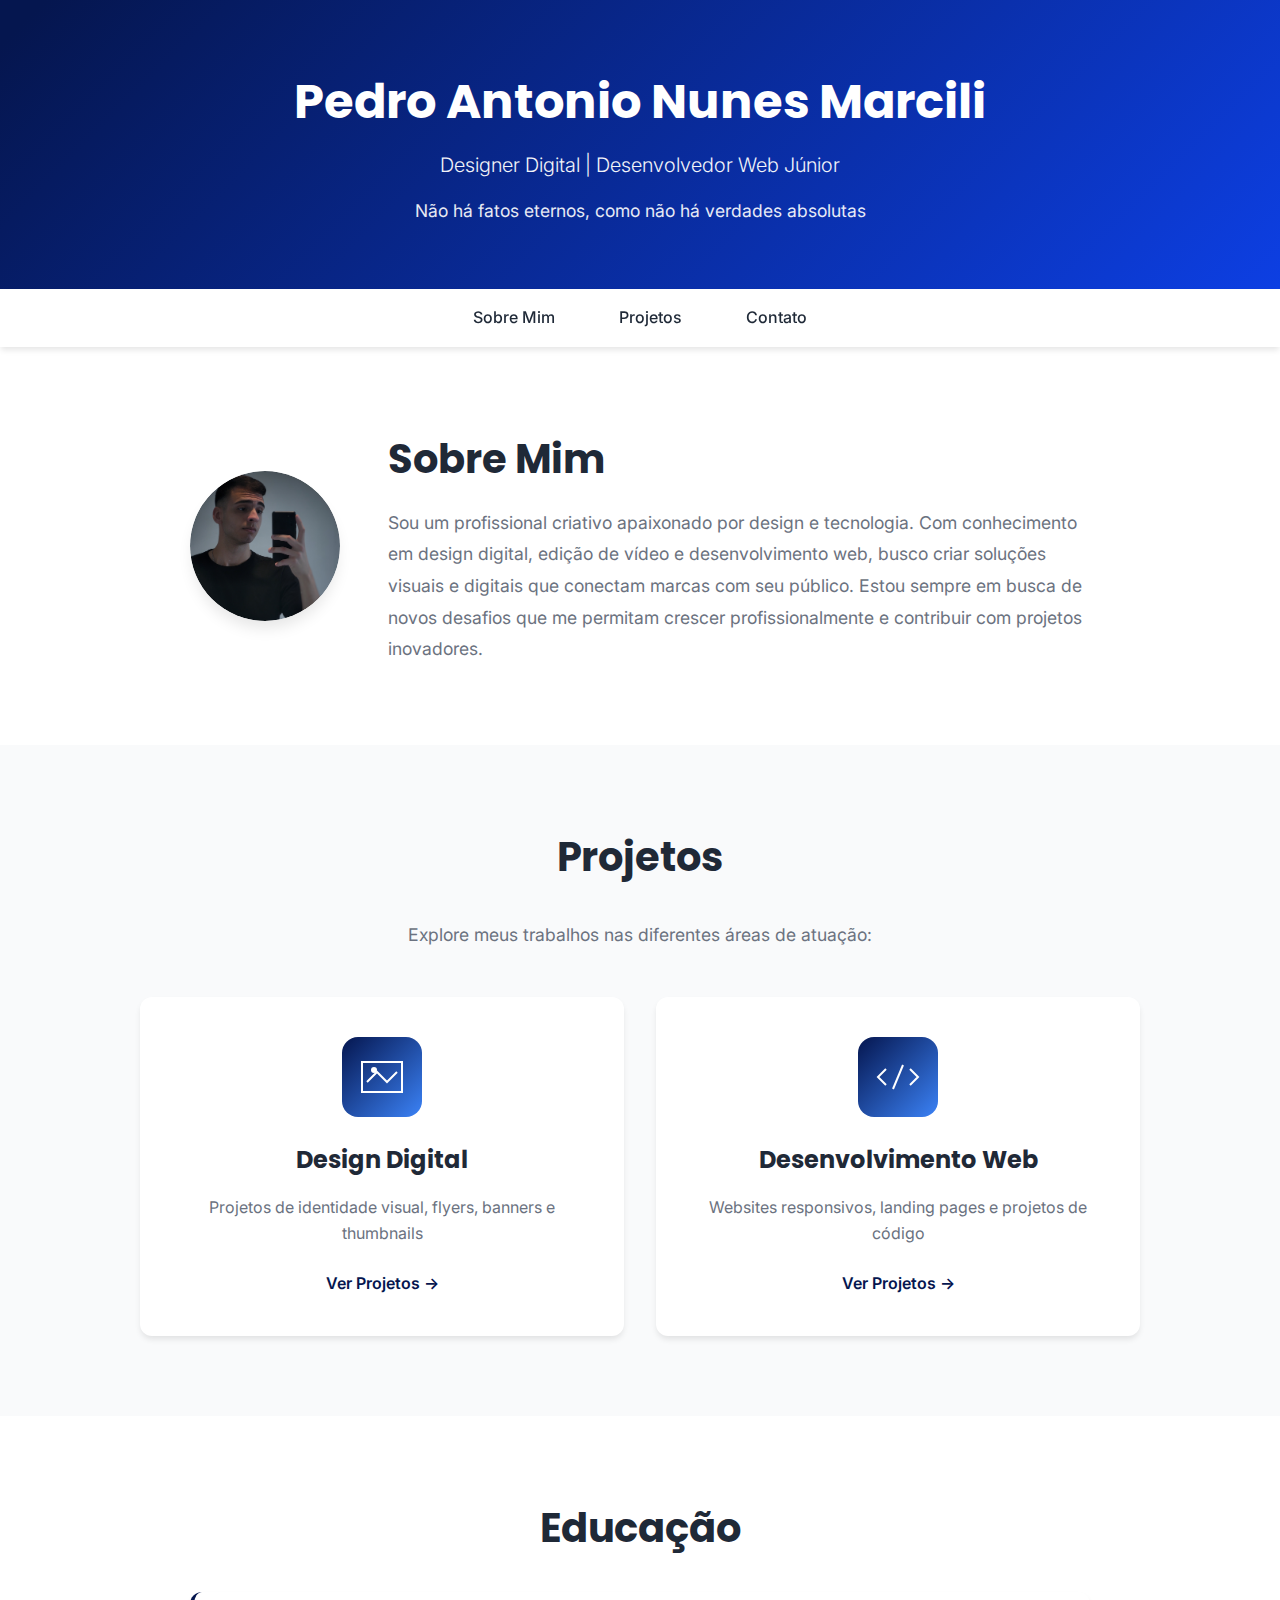
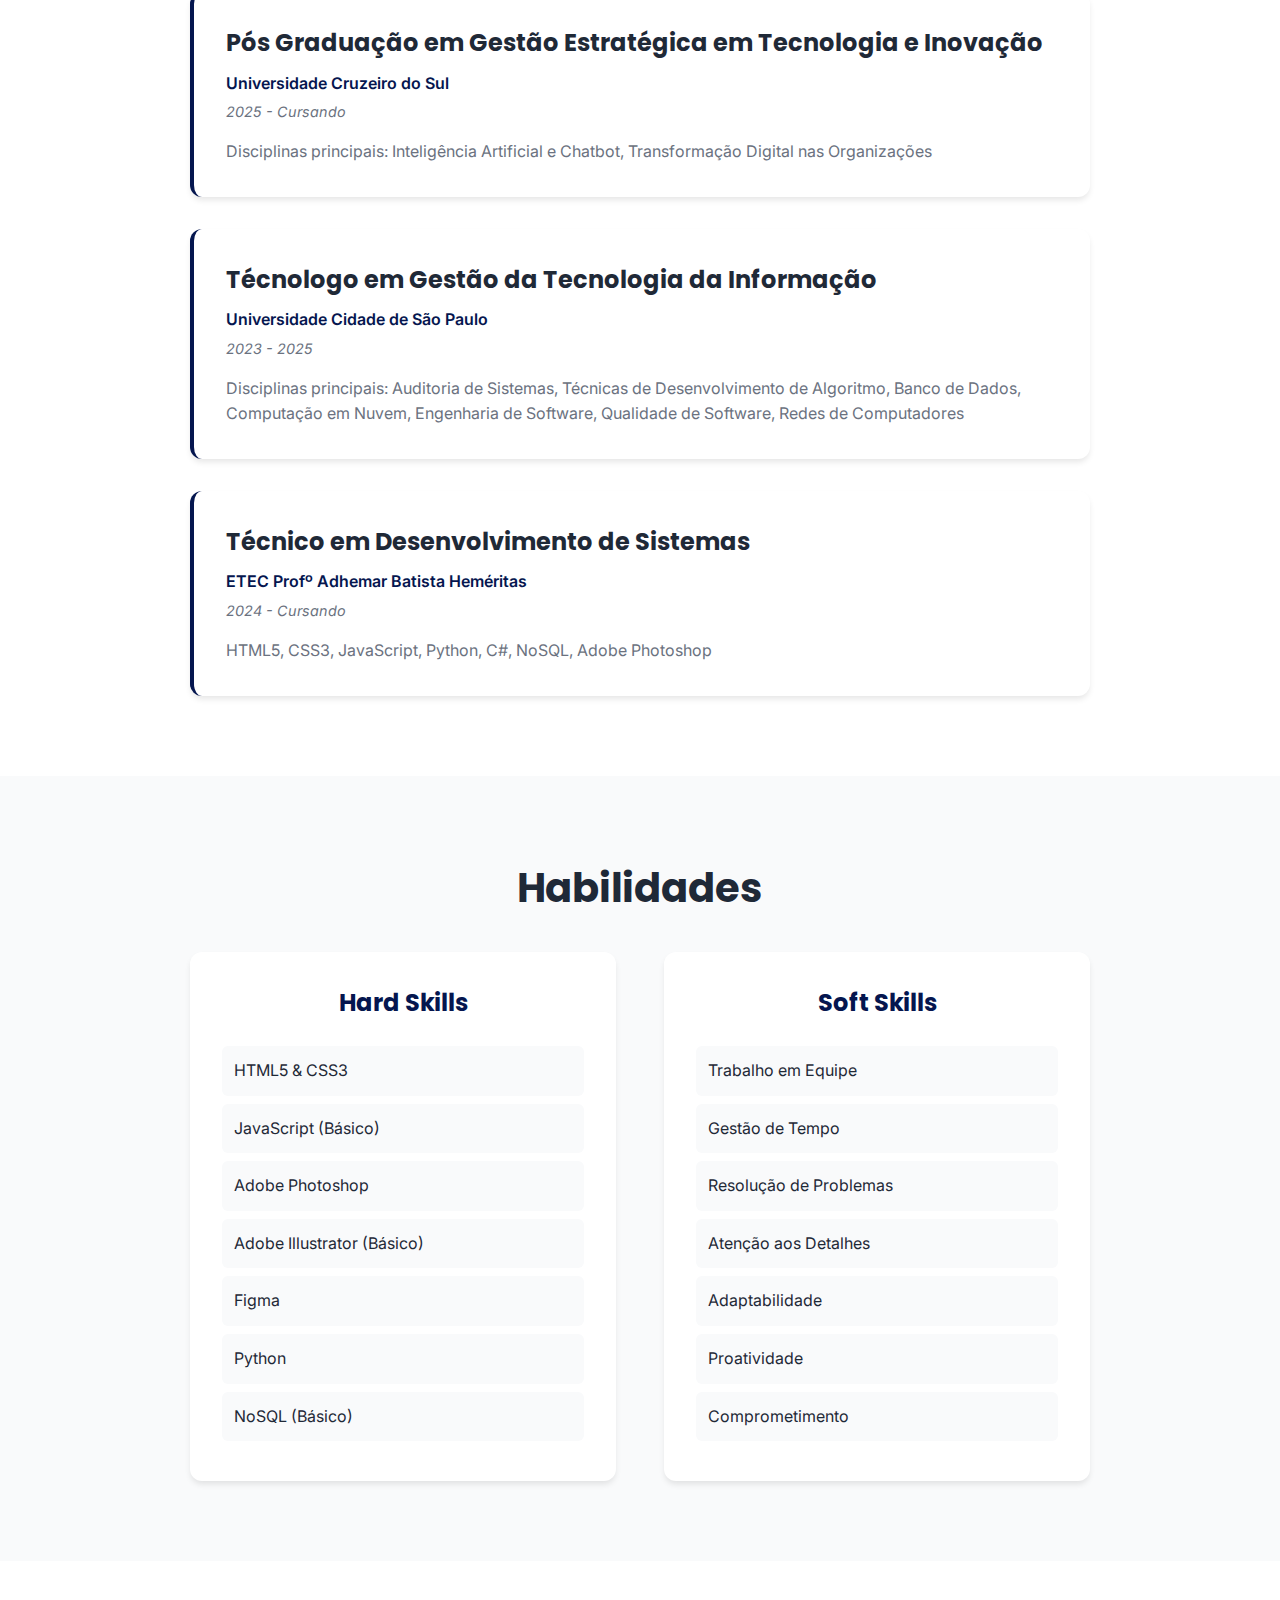
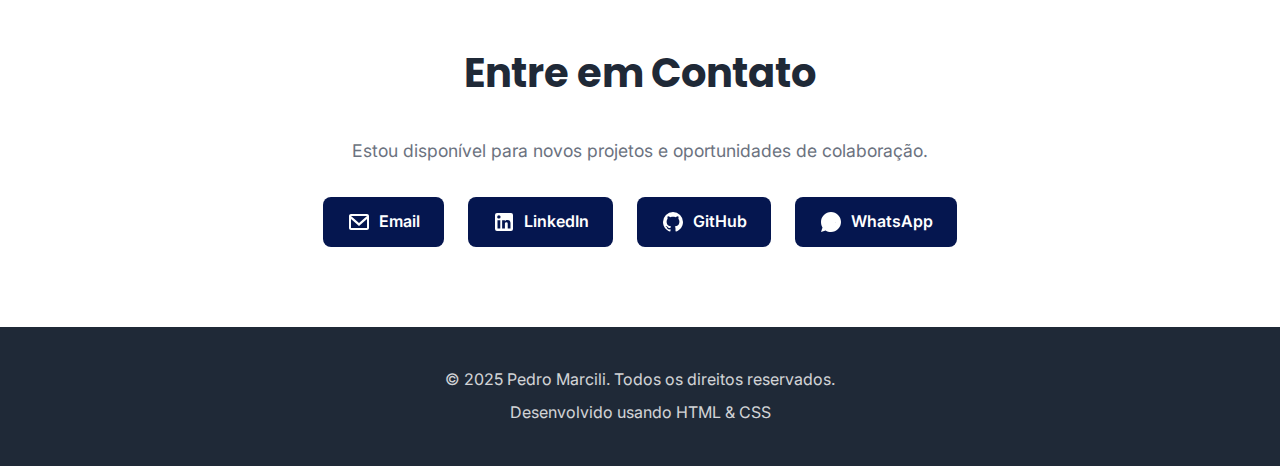
<file: index.html>
<!DOCTYPE html>
<html lang="pt-BR">

<head>
    <meta charset="UTF-8">
    <meta name="viewport" content="width=device-width, initial-scale=1.0">
    <title>Portfólio de Pedro Marcili</title> <!-- Título localizado na aba -->
    <link rel="stylesheet" href="style.css">
</head>

<body>

    <!-- Cabeçalho -->
    <header>
        <div class="container">
            <h1>Pedro Antonio Nunes Marcili</h1>
            <p class="titulo-profissional">Designer Digital | Desenvolvedor Web Júnior</p>
            <p class="frase-impacto">Não há fatos eternos, como não há verdades absolutas</p>
        </div>
    </header>

    <!-- Menu -->
    <nav>
        <div class="container">
            <ul class="nav-links">
                <li><a href="#sobre">Sobre Mim</a></li>
                <!-- <li><a href="#experiencia">Experiência</a></li> -->
                <li><a href="#portfolio">Projetos</a></li>
                <!-- <li><a href="#educacao">Educação</a></li>
                <li><a href="#habilidades">Habilidades</a></li> -->
                <li><a href="#contato">Contato</a></li>
            </ul>
        </div>
    </nav>
    <!-- Menu -->

    <!-- Seções -->
    <main>

        <!-- Seção Sobre Mim -->
        <section id="sobre" class="section-sobre">
            <div class="container">
                <div class="sobre-content">
                    <div class="foto-perfil">
                        <div class="foto-placeholder">
                            <img src="img/perfil_pedro.jpg" alt="Foto de perfil" width="150" height="150">
                        </div>
                    </div>
                    <div class="sobre-texto">
                        <h2>Sobre Mim</h2>
                        <p>Sou um profissional criativo apaixonado por design e tecnologia. Com conhecimento em design
                            digital, edição de vídeo e desenvolvimento web, busco criar soluções visuais e digitais que
                            conectam marcas com seu público. Estou sempre em busca de novos desafios que me permitam
                            crescer profissionalmente e contribuir com projetos inovadores.</p>
                    </div>
                </div>
            </div>
        </section>
        <!-- Seção Sobre Mim -->

        <!-- Seção das experiências profissionais
        <section id="experiencia" class="section-experiencia">
            <div class="container">
                <h2>Experiência Profissional</h2>
                <div class="timeline">
                    <div class="card-experiencia">
                        <h3>Técnico de Suporte</h3>
                        <p class="empresa">Sonda do Brasil LTDA</p>
                        <p class="periodo">Maio 2024 - Presente</p>
                        <p class="descricao">Atendimento e gestão de chamados via ServiceNow, assegurando prazos e qualidade de entrega. Criação de relatórios e dashboards para acompanhamento de indicadores. Gestão de ativos de TI com triagem e validação conforme políticas internas. Treinamento de usuários em gestão de ativos e controle de estoque.</p>
                    </div>
                    <div class="card-experiencia">
                        <h3>Soldado | Auxiliar de Informática</h3>
                        <p class="empresa">Exército Brasileiro</p>
                        <p class="periodo">Março 2022 - Fevereiro 2024</p>
                        <p class="descricao">Atendimento a chamados de suporte técnico e manutenção de redes e câmeras de segurança. Reparo em computadores, impressoras e suporte a videoconferências. Apoio técnico e logístico na Operação Agulhas Negras e Exercício Guardião Cibernético 4.0.</p>
                    </div>
                </div>
            </div>
        </section>
        Seção das experiências profissionais -->

        <!-- Seção dos projetos -->
        <section id="portfolio" class="section-portfolio">
            <div class="container">
                <h2>Projetos</h2>
                <p class="portfolio-intro">Explore meus trabalhos nas diferentes áreas de atuação:</p>
                <div class="portfolio-links">

                    <!-- Projetos de Design -->
                    <a href="design-digital.html" class="portfolio-card">
                        <div class="icon-box">
                            <svg width="60" height="60" viewBox="0 0 60 60" fill="none">
                                <rect x="10" y="15" width="40" height="30" stroke="currentColor" stroke-width="2" />
                                <path d="M15 35 L25 25 L35 35 L45 25" stroke="currentColor" stroke-width="2" />
                                <circle cx="22" cy="23" r="3" fill="currentColor" />
                            </svg>
                        </div>
                        <h3>Design Digital</h3>
                        <p>Projetos de identidade visual, flyers, banners e thumbnails</p>
                        <span class="ver-mais">Ver Projetos →</span>
                    </a>
                    <!-- Projetos de Design -->

                    <!-- Projetos de Edição 
                    <a href="index.html" class="portfolio-card">
                        <div class="icon-box">
                            <svg width="60" height="60" viewBox="0 0 60 60" fill="none">
                                <rect x="10" y="15" width="40" height="30" stroke="currentColor" stroke-width="2" />
                                <polygon points="25,22 25,38 38,30" fill="currentColor" />
                            </svg>
                        </div>
                        <h3>Edição de Vídeo</h3>
                        <p>Vídeos promocionais, motion graphics e conteúdo para redes sociais</p>
                        <span class="ver-mais">Ver Projetos →</span>
                    </a>
                    Projetos de Edição -->

                    <!-- Projetos de Desenvolvimento -->
                    <a href="desenvolvimento-web.html" class="portfolio-card">
                        <div class="icon-box">
                            <svg width="60" height="60" viewBox="0 0 60 60" fill="none">
                                <path d="M18 22 L10 30 L18 38" stroke="currentColor" stroke-width="2" />
                                <path d="M42 22 L50 30 L42 38" stroke="currentColor" stroke-width="2" />
                                <path d="M35 18 L25 42" stroke="currentColor" stroke-width="2" />
                            </svg>
                        </div>
                        <h3>Desenvolvimento Web</h3>
                        <p>Websites responsivos, landing pages e projetos de código</p>
                        <span class="ver-mais">Ver Projetos →</span>
                    </a>
                    <!-- Projetos de Desenvolvimento -->

                </div>
            </div>
        </section>
        <!-- Seção dos projetos -->

        <!-- Seção dos estudos -->
        <section id="educacao" class="section-educacao">
            <div class="container">
                <h2>Educação</h2>
                <div class="timeline">
                    <div class="card-educacao">
                        <h3>Pós Graduação em Gestão Estratégica em Tecnologia e Inovação</h3>
                        <p class="instituicao">Universidade Cruzeiro do Sul</p>
                        <p class="periodo">2025 - Cursando</p>
                        <p class="descricao">Disciplinas principais: Inteligência Artificial e Chatbot, Transformação
                            Digital nas Organizações</p>
                    </div>
                    <div class="card-educacao">
                        <h3>Técnologo em Gestão da Tecnologia da Informação</h3>
                        <p class="instituicao">Universidade Cidade de São Paulo</p>
                        <p class="periodo">2023 - 2025</p>
                        <p class="descricao">Disciplinas principais: Auditoria de Sistemas, Técnicas de Desenvolvimento
                            de Algoritmo, Banco de Dados, Computação em Nuvem, Engenharia de Software, Qualidade de
                            Software, Redes de Computadores</p>
                    </div>
                    <div class="card-educacao">
                        <h3>Técnico em Desenvolvimento de Sistemas</h3>
                        <p class="instituicao">ETEC Profº Adhemar Batista Heméritas</p>
                        <p class="periodo">2024 - Cursando</p>
                        <p class="descricao">HTML5, CSS3, JavaScript, Python, C#, NoSQL, Adobe Photoshop</p>
                    </div>
                </div>
            </div>
        </section>
        <!-- Seção dos estudos -->

        <!-- Seção das habilidades -->
        <section id="habilidades" class="section-habilidades">
            <div class="container">
                <h2>Habilidades</h2>
                <div class="habilidades-grid">
                    <div class="habilidades-categoria">
                        <h3>Hard Skills</h3>
                        <ul class="lista-habilidades">
                            <li>HTML5 & CSS3</li>
                            <li>JavaScript (Básico)</li>
                            <li>Adobe Photoshop</li>
                            <li>Adobe Illustrator (Básico)</li>
                            <li>Figma</li>
                            <li>Python</li>
                            <li>NoSQL (Básico)</li>
                        </ul>
                    </div>
                    <div class="habilidades-categoria">
                        <h3>Soft Skills</h3>
                        <ul class="lista-habilidades">
                            <li>Trabalho em Equipe</li>
                            <li>Gestão de Tempo</li>
                            <li>Resolução de Problemas</li>
                            <li>Atenção aos Detalhes</li>
                            <li>Adaptabilidade</li>
                            <li>Proatividade</li>
                            <li>Comprometimento</li>
                        </ul>
                    </div>
                </div>
            </div>
        </section>
        <!-- Seção das habilidades -->

        <!-- Seção dos contatos -->
        <section id="contato" class="section-contato">
            <div class="container">
                <h2>Entre em Contato</h2>
                <p class="contato-intro">Estou disponível para novos projetos e oportunidades de colaboração.</p>

                <div class="social-links">

                    <a href="mailto:contato.opedromarcili@gmail.com" target="_blank" class="social-btn">
                        <svg width="24" height="24" viewBox="0 0 24 24" fill="currentColor">
                            <path
                                d="M4 4h16c1.1 0 2 .9 2 2v12c0 1.1-.9 2-2 2H4c-1.1 0-2-.9-2-2V6c0-1.1.9-2 2-2zm0 2v.01L12 13 20 6.01V6H4zm0 2.99V18h16V8.99l-8 6.99-8-6.99z" />
                        </svg>
                        Email
                    </a>

                    <a href="https://linkedin.com/in/opedromarcili" target="_blank" class="social-btn">
                        <svg width="24" height="24" viewBox="0 0 24 24" fill="currentColor">
                            <path
                                d="M19 3a2 2 0 0 1 2 2v14a2 2 0 0 1-2 2H5a2 2 0 0 1-2-2V5a2 2 0 0 1 2-2h14m-.5 15.5v-5.3a3.26 3.26 0 0 0-3.26-3.26c-.85 0-1.84.52-2.32 1.3v-1.11h-2.79v8.37h2.79v-4.93c0-.77.62-1.4 1.39-1.4a1.4 1.4 0 0 1 1.4 1.4v4.93h2.79M6.88 8.56a1.68 1.68 0 0 0 1.68-1.68c0-.93-.75-1.69-1.68-1.69a1.69 1.69 0 0 0-1.69 1.69c0 .93.76 1.68 1.69 1.68m1.39 9.94v-8.37H5.5v8.37h2.77z" />
                        </svg>
                        LinkedIn
                    </a>

                    <a href="https://github.com/opedromarcili" target="_blank" class="social-btn">
                        <svg width="24" height="24" viewBox="0 0 24 24" fill="currentColor">
                            <path
                                d="M12 2A10 10 0 0 0 2 12c0 4.42 2.87 8.17 6.84 9.5.5.08.66-.23.66-.5v-1.69c-2.77.6-3.36-1.34-3.36-1.34-.46-1.16-1.11-1.47-1.11-1.47-.91-.62.07-.6.07-.6 1 .07 1.53 1.03 1.53 1.03.87 1.52 2.34 1.07 2.91.83.09-.65.35-1.09.63-1.34-2.22-.25-4.55-1.11-4.55-4.92 0-1.11.38-2 1.03-2.71-.1-.25-.45-1.29.1-2.64 0 0 .84-.27 2.75 1.02.79-.22 1.65-.33 2.5-.33.85 0 1.71.11 2.5.33 1.91-1.29 2.75-1.02 2.75-1.02.55 1.35.2 2.39.1 2.64.65.71 1.03 1.6 1.03 2.71 0 3.82-2.34 4.66-4.57 4.91.36.31.69.92.69 1.85V21c0 .27.16.59.67.5C19.14 20.16 22 16.42 22 12A10 10 0 0 0 12 2z" />
                        </svg>
                        GitHub
                    </a>

                    <a href="https://wa.me/5511930890064" target="_blank" class="social-btn">
                        <svg width="24" height="24" viewBox="0 0 24 24" fill="currentColor">
                            <path
                                d="M16.7 13.1c-.3-.2-1.7-.8-2-.9-.3-.1-.5-.2-.7.2s-.8.9-1 .1c-.2-.7-.6-1.1-.9-1.4-.2-.2-.5-.2-.7 0-.2.2-.6.7-.6.9s.1.5.3.7c.2.2.4.5.6.7.2.2.4.3.6.5.2.2.4.4.7.5.3.1.6.1.8.1.3 0 .6-.1.8-.2.2-.1 1.2-.6 1.4-.8.2-.2.3-.3.3-.5s-.1-.4-.3-.5zM12 2C6.5 2 2 6.5 2 12c0 2 .5 3.9 1.5 5.6L2 22l4.6-1.5C8.1 21.5 10 22 12 22c5.5 0 10-4.5 10-10S17.5 2 12 2z" />
                        </svg>
                        WhatsApp
                    </a>

                </div>
            </div>
        </section>
        <!-- Seção dos contatos -->

    </main>
    <!-- Seções -->

    <!-- Rodapé -->
    <footer>
        <div class="container">
            <p>&copy; 2025 Pedro Marcili. Todos os direitos reservados.</p>
            <p>Desenvolvido usando HTML & CSS</p>
        </div>
    </footer>
    <!-- Rodapé -->

    <!-- Para que a rolagem da pagína aconteça de maneira mais suave ao clicar em links internos -->
    <script>
        document.querySelectorAll('a[href^="#"]').forEach(anchor => {
            anchor.addEventListener('click', function (e) {
                e.preventDefault();
                const target = document.querySelector(this.getAttribute('href'));
                if (target) {
                    target.scrollIntoView({
                        behavior: 'smooth',
                        block: 'start'
                    });
                }
            });
        });
    </script>
    <!-- Para que a rolagem da pagína aconteça de maneira mais suave ao clicar em links internos -->

</body>

</html>
</file>
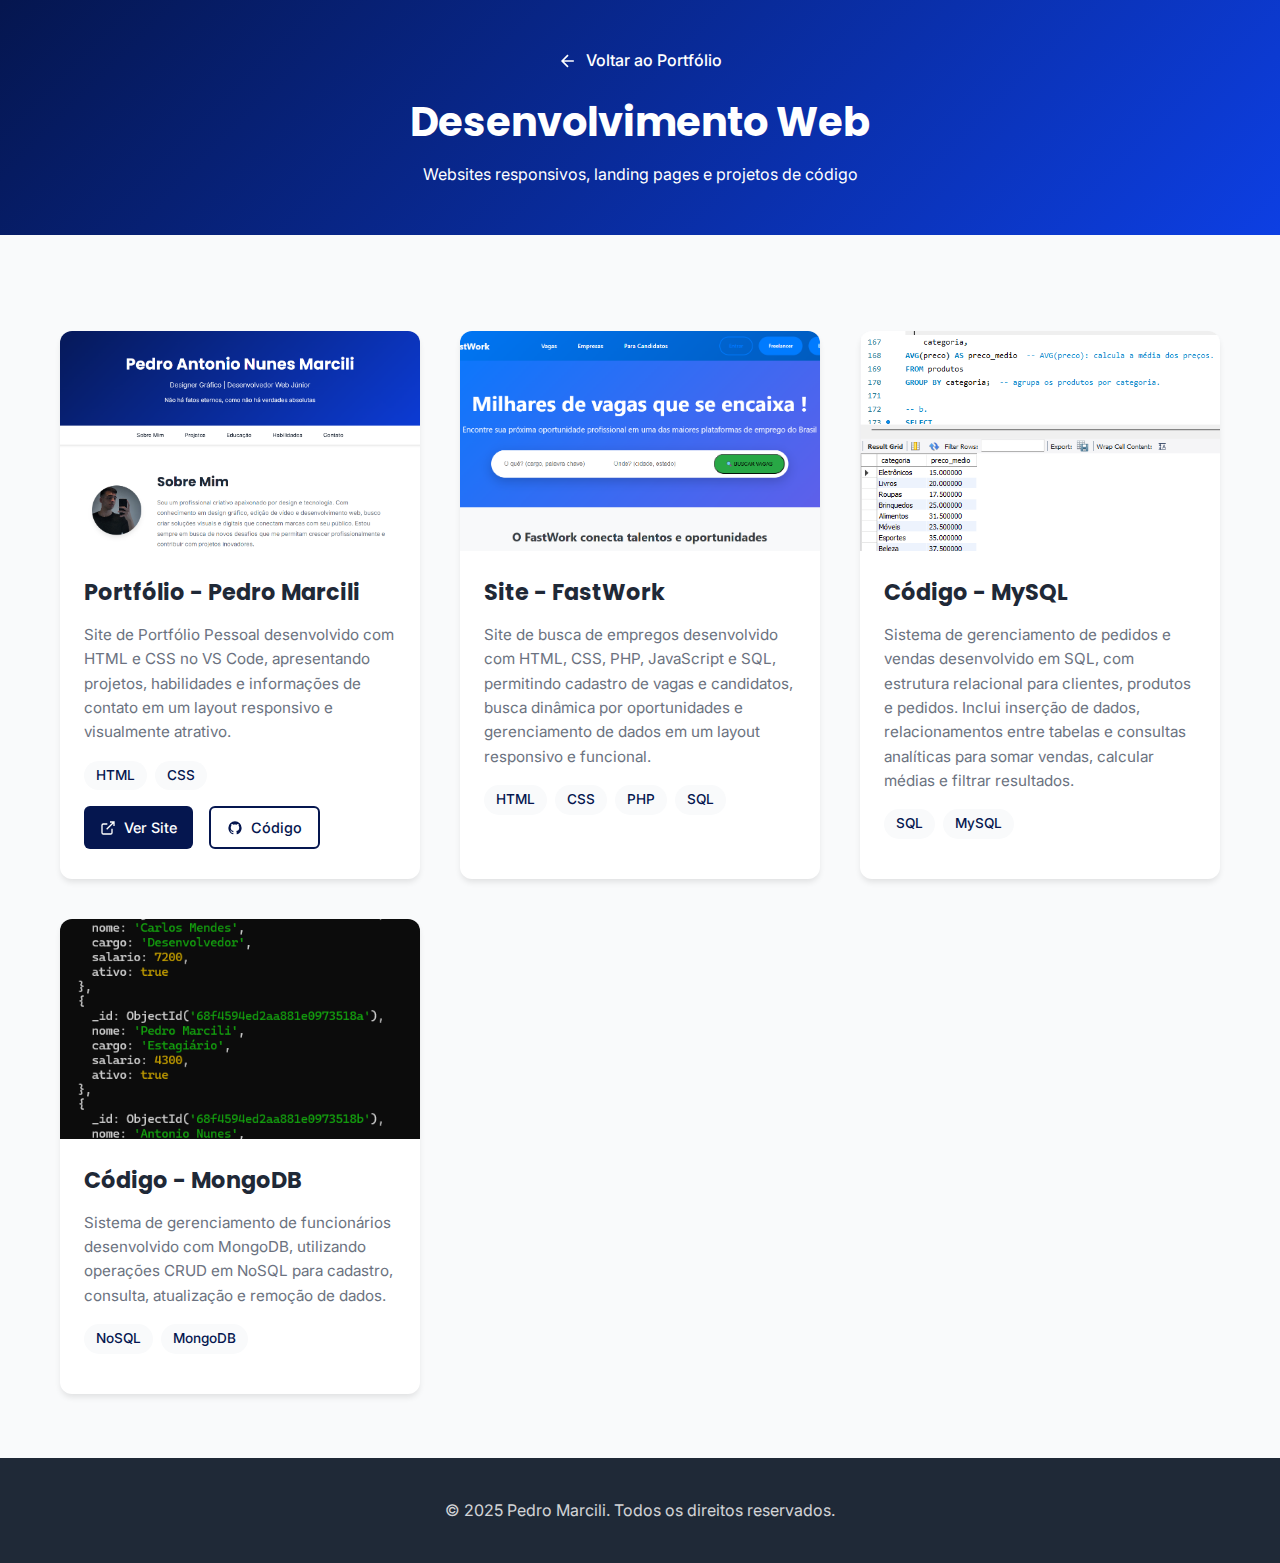
<file: desenvolvimento-web.html>
<!DOCTYPE html>
<html lang="pt-BR">
<head>
    <meta charset="UTF-8">
    <meta name="viewport" content="width=device-width, initial-scale=1.0">
    <title>Desenvolvimento Web | Portfólio</title>
    <link rel="stylesheet" href="style.css">
</head>
<body>
    <div class="page-header">
        <div class="container">
            <a href="index.html" class="back-link">
                <svg width="20" height="20" viewBox="0 0 24 24" fill="none" stroke="currentColor" stroke-width="2">
                    <path d="M19 12H5M12 19l-7-7 7-7"/>
                </svg>
                Voltar ao Portfólio
            </a>
            <h1>Desenvolvimento Web</h1>
            <p>Websites responsivos, landing pages e projetos de código</p>
        </div>
    </div>

    <section class="projects-container">
        <div class="container">
            <div class="projects-grid">
                <!-- Projeto de Portfolio - Pedro Marcili -->
                <div class="project-card">
                    <div class="project-preview">
                        <img src="img/portfolio_pedro_marcili.png">
                    </div>
                    <div class="project-content">
                        <h3>Portfólio - Pedro Marcili</h3>
                        <p>Site de Portfólio Pessoal desenvolvido com HTML e CSS no VS Code, apresentando projetos, habilidades e informações de contato em um layout responsivo e visualmente atrativo.</p>
                        <div class="tech-tags">
                            <span class="tech-tag">HTML</span>
                            <span class="tech-tag">CSS</span>
                        </div>
                        <div class="project-links">
                            <a href="https://opedromarcili.github.io/portfolio/" class="project-link" target="_blank">
                                <svg width="16" height="16" viewBox="0 0 24 24" fill="none" stroke="currentColor" stroke-width="2">
                                    <path d="M18 13v6a2 2 0 0 1-2 2H5a2 2 0 0 1-2-2V8a2 2 0 0 1 2-2h6M15 3h6v6M10 14L21 3"/>
                                </svg>
                                Ver Site
                            </a>
                            <a href="https://github.com/opedromarcili/portfolio" class="project-link secondary" target="_blank">
                                <svg width="16" height="16" viewBox="0 0 24 24" fill="currentColor">
                                    <path d="M12 2A10 10 0 0 0 2 12c0 4.42 2.87 8.17 6.84 9.5.5.08.66-.23.66-.5v-1.69c-2.77.6-3.36-1.34-3.36-1.34-.46-1.16-1.11-1.47-1.11-1.47-.91-.62.07-.6.07-.6 1 .07 1.53 1.03 1.53 1.03.87 1.52 2.34 1.07 2.91.83.09-.65.35-1.09.63-1.34-2.22-.25-4.55-1.11-4.55-4.92 0-1.11.38-2 1.03-2.71-.1-.25-.45-1.29.1-2.64 0 0 .84-.27 2.75 1.02.79-.22 1.65-.33 2.5-.33.85 0 1.71.11 2.5.33 1.91-1.29 2.75-1.02 2.75-1.02.55 1.35.2 2.39.1 2.64.65.71 1.03 1.6 1.03 2.71 0 3.82-2.34 4.66-4.57 4.91.36.31.69.92.69 1.85V21c0 .27.16.59.67.5C19.14 20.16 22 16.42 22 12A10 10 0 0 0 12 2z"/>
                                </svg>
                                Código
                            </a>
                        </div>
                    </div>
                </div>

                <!-- Projeto de Site - FastWork -->
                <div class="project-card">
                    <div class="project-preview">
                        <img src="img/site_fastwork.png">
                    </div>
                    <div class="project-content">
                        <h3>Site - FastWork</h3>
                        <p>Site de busca de empregos desenvolvido com HTML, CSS, PHP, JavaScript e SQL, permitindo cadastro de vagas e candidatos, busca dinâmica por oportunidades e gerenciamento de dados em um layout responsivo e funcional.</p>
                        <div class="tech-tags">
                            <span class="tech-tag">HTML</span>
                            <span class="tech-tag">CSS</span>
                            <span class="tech-tag">PHP</span>
                            <span class="tech-tag">SQL</span>
                        </div>
                    </div>
                </div>

                <!-- Projeto de Código - Banco de Dados -->
                <div class="project-card">
                    <div class="project-preview">
                        <img src="img/bd_precos.png">
                    </div>
                    <div class="project-content">
                        <h3>Código - MySQL</h3>
                        <p>Sistema de gerenciamento de pedidos e vendas desenvolvido em SQL, com estrutura relacional para clientes, produtos e pedidos. Inclui inserção de dados, relacionamentos entre tabelas e consultas analíticas para somar vendas, calcular médias e filtrar resultados.</p>
                        <div class="tech-tags">
                            <span class="tech-tag">SQL</span>
                            <span class="tech-tag">MySQL</span>
                        </div>
                    </div>
                </div>

                <!-- Projeto de Código - Banco de Dados -->
                <div class="project-card">
                    <div class="project-preview">
                        <img src="img/bd_funcionarios.png" style="object-position: 0% 80%;">
                    </div>
                    <div class="project-content">
                        <h3>Código - MongoDB</h3>
                        <p>Sistema de gerenciamento de funcionários desenvolvido com MongoDB, utilizando operações CRUD em NoSQL para cadastro, consulta, atualização e remoção de dados.</p>
                        <div class="tech-tags">
                            <span class="tech-tag">NoSQL</span>
                            <span class="tech-tag">MongoDB</span>
                        </div>
                    </div>
                </div>
                                
            </div>

            
        </div>
    </section>

    <footer>
        <div class="container">
            <p>&copy; 2025 Pedro Marcili. Todos os direitos reservados.</p>
        </div>
    </footer>
</body>
</html>
</file>
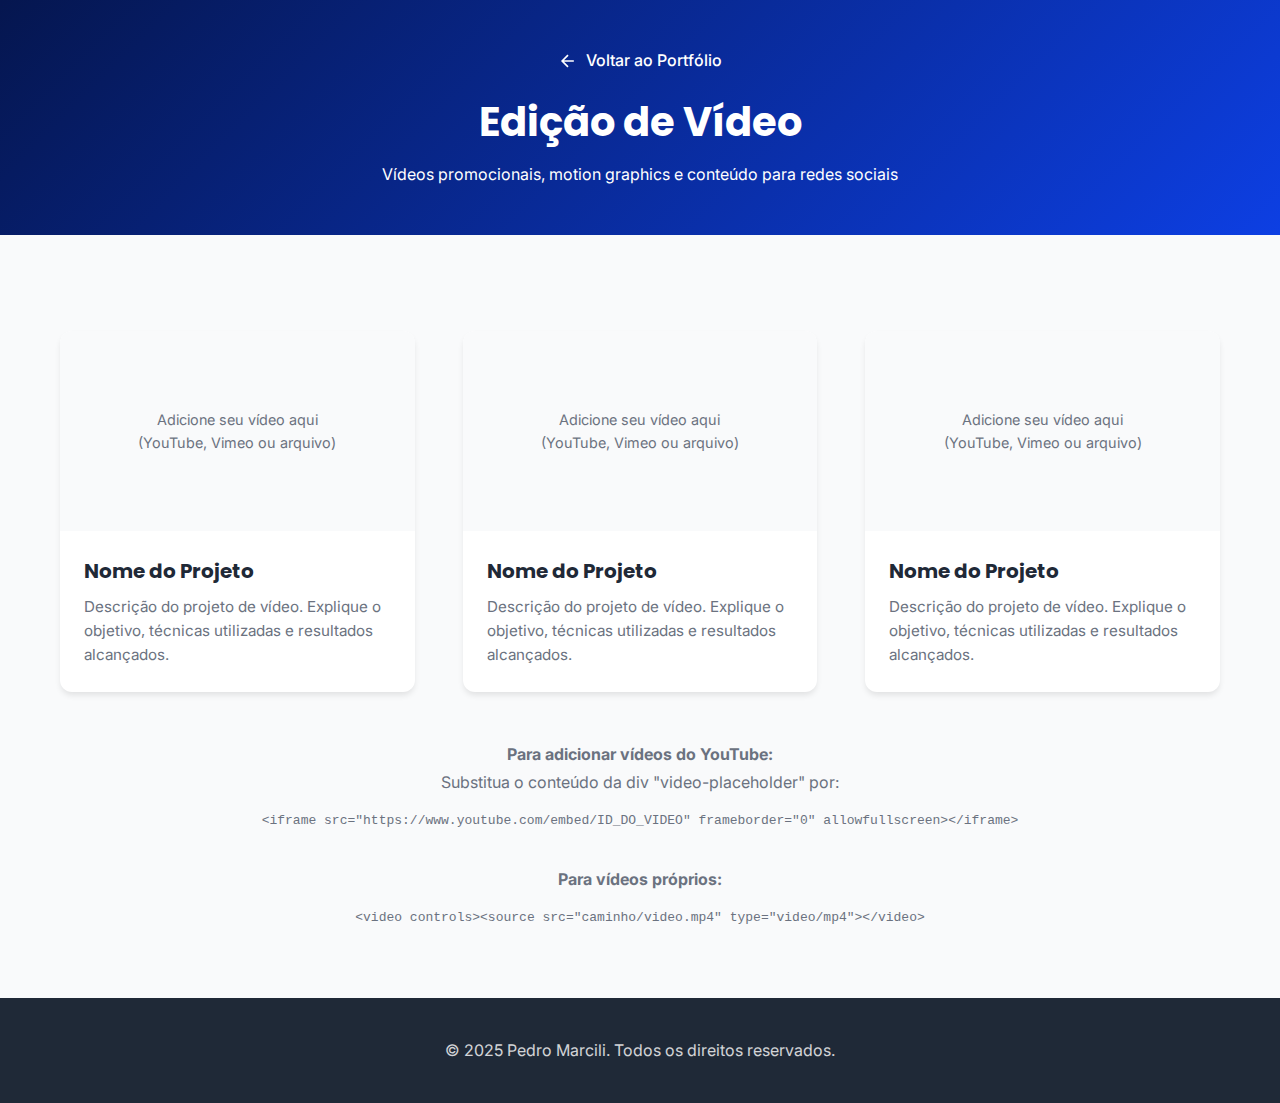
<file: edicao-video.html>
<!DOCTYPE html>
<html lang="pt-BR">
<head>
    <meta charset="UTF-8">
    <meta name="viewport" content="width=device-width, initial-scale=1.0">
    <title>Edição de Vídeo | Portfólio</title>
    <link rel="stylesheet" href="style.css">
</head>
<body>
    <div class="page-header">
        <div class="container">
            <a href="index.html" class="back-link">
                <svg width="20" height="20" viewBox="0 0 24 24" fill="none" stroke="currentColor" stroke-width="2">
                    <path d="M19 12H5M12 19l-7-7 7-7"/>
                </svg>
                Voltar ao Portfólio
            </a>
            <h1>Edição de Vídeo</h1>
            <p>Vídeos promocionais, motion graphics e conteúdo para redes sociais</p>
        </div>
    </div>

    <section class="video-container">
        <div class="container">
            <div class="video-grid">
                <!-- Exemplo de item com vídeo do YouTube -->
                <div class="video-item">
                    <div class="video-wrapper">
                        <div class="video-placeholder">
                            <span>Adicione seu vídeo aqui<br>(YouTube, Vimeo ou arquivo)</span>
                        </div>
                        <!-- Para adicionar vídeo do YouTube, use:
                        <iframe src="https://www.youtube.com/embed/SEU_VIDEO_ID" frameborder="0" allowfullscreen></iframe>
                        -->
                    </div>
                    <div class="video-info">
                        <h3>Nome do Projeto</h3>
                        <p>Descrição do projeto de vídeo. Explique o objetivo, técnicas utilizadas e resultados alcançados.</p>
                    </div>
                </div>

                <!-- Mais exemplos -->
                <div class="video-item">
                    <div class="video-wrapper">
                        <div class="video-placeholder">
                            <span>Adicione seu vídeo aqui<br>(YouTube, Vimeo ou arquivo)</span>
                        </div>
                    </div>
                    <div class="video-info">
                        <h3>Nome do Projeto</h3>
                        <p>Descrição do projeto de vídeo. Explique o objetivo, técnicas utilizadas e resultados alcançados.</p>
                    </div>
                </div>

                <div class="video-item">
                    <div class="video-wrapper">
                        <div class="video-placeholder">
                            <span>Adicione seu vídeo aqui<br>(YouTube, Vimeo ou arquivo)</span>
                        </div>
                    </div>
                    <div class="video-info">
                        <h3>Nome do Projeto</h3>
                        <p>Descrição do projeto de vídeo. Explique o objetivo, técnicas utilizadas e resultados alcançados.</p>
                    </div>
                </div>
            </div>

            <div style="text-align: center;">
                <p style="color: var(--text-light); margin-top: 3rem; line-height: 1.8;">
                    <strong>Para adicionar vídeos do YouTube:</strong><br>
                    Substitua o conteúdo da div "video-placeholder" por:<br>
                    <code style="background: var(--bg-light); padding: 0.25rem 0.5rem; border-radius: 4px; display: inline-block; margin-top: 0.5rem;">&lt;iframe src="https://www.youtube.com/embed/ID_DO_VIDEO" frameborder="0" allowfullscreen&gt;&lt;/iframe&gt;</code>
                    <br><br>
                    <strong>Para vídeos próprios:</strong><br>
                    <code style="background: var(--bg-light); padding: 0.25rem 0.5rem; border-radius: 4px; display: inline-block; margin-top: 0.5rem;">&lt;video controls&gt;&lt;source src="caminho/video.mp4" type="video/mp4"&gt;&lt;/video&gt;</code>
                </p>
            </div>
        </div>
    </section>

    <footer>
        <div class="container">
            <p>&copy; 2025 Pedro Marcili. Todos os direitos reservados.</p>
        </div>
    </footer>
</body>
</html>
</file>
<file: style.css>
@import url('https://fonts.googleapis.com/css2?family=Poppins:wght@300;400;600;700&family=Inter:wght@300;400;500;600&display=swap');

* {
    margin: 0;
    padding: 0;
    box-sizing: border-box;
}

/* root esta criando padrões para utilizar no decorrer do código */
:root {
    --primary-color: #05164f;
    --secondary-color: #0d3fe3;
    --accent-color: #3b82f6;
    --text-dark: #1f2937;
    --text-light: #6b7280;
    --bg-light: #f9fafb;
    --bg-white: #ffffff;
    --border-color: #e5e7eb;
    --shadow-sm: 0 1px 2px 0 rgba(0, 0, 0, 0.05);
    --shadow-md: 0 4px 6px -1px rgba(0, 0, 0, 0.1);
    --shadow-lg: 0 10px 15px -3px rgba(0, 0, 0, 0.1);
    --shadow-xl: 0 20px 25px -5px rgba(0, 0, 0, 0.1);
}

html {
    scroll-behavior: smooth;
}

body {
    font-family: 'Inter', sans-serif;
    line-height: 1.6;
    color: var(--text-dark);
    background-color: var(--bg-white);
}

.container {
    max-width: 1200px;
    margin: 0 auto;
    padding: 0 20px;
}

h1,
h2,
h3 {
    font-family: 'Poppins', sans-serif;
    font-weight: 700;
}

h1 {
    font-size: 3rem;
    margin-bottom: 0.5rem;
}

h2 {
    font-size: 2.5rem;
    margin-bottom: 2rem;
    color: var(--text-dark);
    text-align: center;
}

h3 {
    font-size: 1.5rem;
    margin-bottom: 0.5rem;
    color: var(--text-dark);
}

/* Cabeçalho */
header {
    background: linear-gradient(135deg, var(--primary-color) 3%, var(--secondary-color) 100%);
    color: white;
    padding: 4rem 0;
    text-align: center;
}

/* H1 do cabeçalho */
header h1 {
    font-size: 3rem;
    margin-bottom: 0.5rem;
    animation: fadeInUp 0.8s ease;
}

/* class do titulo */
.titulo-profissional {
    font-size: 1.25rem;
    font-weight: 300;
    margin-bottom: 1rem;
    opacity: 0.95;
    animation: fadeInUp 0.8s ease 0.2s backwards;
}

/* class da frase */
.frase-impacto {
    font-size: 1.1rem;
    font-weight: 400;
    max-width: 600px;
    margin: 0 auto;
    opacity: 0.9;
    animation: fadeInUp 0.8s ease 0.4s backwards;
}

nav {
    background-color: var(--bg-white);
    box-shadow: var(--shadow-md);
    position: sticky;
    top: 0;
    z-index: 100;
}

.nav-links {
    display: flex;
    justify-content: center;
    list-style: none;
    padding: 1rem 0;
    flex-wrap: wrap;
}

.nav-links li {
    margin: 0 1rem;
}

.nav-links a {
    color: var(--text-dark);
    text-decoration: none;
    font-weight: 500;
    padding: 0.5rem 1rem;
    border-radius: 6px;
    transition: all 0.3s ease;
}

.nav-links a:hover {
    background-color: var(--primary-color);
    color: white;
    transform: translateY(-2px);
}

section {
    padding: 5rem 0;
}

section:nth-child(even) {
    background-color: var(--bg-light);
}

.section-sobre .sobre-content {
    display: flex;
    align-items: center;
    gap: 3rem;
    max-width: 900px;
    margin: 0 auto;
}

.foto-perfil img {
    width: 150px;
    height: 150px;
    object-fit: cover;
    /* mantém proporção, corta o excesso */
    border-radius: 50%;
    /* deixa redondo */
    box-shadow: 0 4px 10px rgba(0, 0, 0, 0.1);
    /* dá destaque */
}

.foto-placeholder {
    width: 150px;
    height: 150px;
    border-radius: 50%;
    overflow: hidden;
    box-shadow: var(--shadow-lg);
}

.sobre-texto {
    flex: 1;
}

.sobre-texto h2 {
    text-align: left;
    margin-bottom: 1rem;
}

.sobre-texto p {
    color: var(--text-light);
    font-size: 1.1rem;
    line-height: 1.8;
}

.timeline {
    max-width: 900px;
    margin: 0 auto;
    display: grid;
    gap: 2rem;
}

.card-experiencia,
.card-educacao {
    background: var(--bg-white);
    padding: 2rem;
    border-radius: 12px;
    box-shadow: var(--shadow-md);
    transition: all 0.3s ease;
    border-left: 4px solid var(--primary-color);
}

.card-experiencia:hover,
.card-educacao:hover {
    transform: translateY(-5px);
    box-shadow: var(--shadow-xl);
}

.empresa,
.instituicao {
    color: var(--primary-color);
    font-weight: 600;
    font-size: 1rem;
    margin-bottom: 0.25rem;
}

.periodo {
    color: var(--text-light);
    font-size: 0.9rem;
    margin-bottom: 1rem;
    font-style: italic;
}

.descricao {
    color: var(--text-light);
    line-height: 1.6;
}

.habilidades-grid {
    display: grid;
    grid-template-columns: repeat(auto-fit, minmax(300px, 1fr));
    gap: 3rem;
    max-width: 900px;
    margin: 0 auto;
}

.habilidades-categoria {
    background: var(--bg-white);
    padding: 2rem;
    border-radius: 12px;
    box-shadow: var(--shadow-md);
}

.habilidades-categoria h3 {
    color: var(--primary-color);
    margin-bottom: 1.5rem;
    text-align: center;
}

.lista-habilidades {
    list-style: none;
}

.lista-habilidades li {
    padding: 0.75rem;
    margin-bottom: 0.5rem;
    background-color: var(--bg-light);
    border-radius: 6px;
    transition: all 0.3s ease;
    color: var(--text-dark);
}

.lista-habilidades li:hover {
    background-color: var(--primary-color);
    color: white;
    transform: translateX(5px);
}

.portfolio-intro {
    text-align: center;
    color: var(--text-light);
    font-size: 1.1rem;
    margin-bottom: 3rem;
}

.portfolio-links {
    display: grid;
    grid-template-columns: repeat(auto-fit, minmax(280px, 1fr));
    gap: 2rem;
    max-width: 1000px;
    margin: 0 auto;
}

.portfolio-card {
    background: var(--bg-white);
    padding: 2.5rem;
    border-radius: 12px;
    box-shadow: var(--shadow-md);
    text-decoration: none;
    color: var(--text-dark);
    transition: all 0.3s ease;
    text-align: center;
    display: flex;
    flex-direction: column;
    align-items: center;
}

.portfolio-card:hover {
    transform: translateY(-10px);
    box-shadow: var(--shadow-xl);
    border-color: var(--primary-color);
}

.icon-box {
    width: 80px;
    height: 80px;
    background: linear-gradient(135deg, var(--primary-color), var(--accent-color));
    border-radius: 16px;
    display: flex;
    align-items: center;
    justify-content: center;
    margin-bottom: 1.5rem;
    color: white;
    transition: all 0.3s ease;
}

.portfolio-card:hover .icon-box {
    transform: scale(1.1) rotate(5deg);
}

.portfolio-card h3 {
    margin-bottom: 1rem;
    font-size: 1.5rem;
}

.portfolio-card p {
    color: var(--text-light);
    margin-bottom: 1.5rem;
    line-height: 1.6;
}

.ver-mais {
    color: var(--primary-color);
    font-weight: 600;
    transition: all 0.3s ease;
}

.portfolio-card:hover .ver-mais {
    transform: translateX(5px);
    display: inline-block;
}

.contato-intro {
    text-align: center;
    color: var(--text-light);
    font-size: 1.1rem;
    margin-bottom: 2rem;
}

.contato-info {
    display: flex;
    justify-content: center;
    gap: 3rem;
    margin-bottom: 3rem;
    flex-wrap: wrap;
}

.contato-item {
    display: flex;
    align-items: center;
    gap: 1rem;
    color: var(--text-dark);
}

.contato-item svg {
    color: var(--primary-color);
    flex-shrink: 0;
}

.contato-item a {
    color: var(--text-dark);
    text-decoration: none;
    font-weight: 500;
    transition: color 0.3s ease;
}

.contato-item a:hover {
    color: var(--primary-color);
}

.social-links {
    display: flex;
    justify-content: center;
    gap: 1.5rem;
    flex-wrap: wrap;
}

.social-btn {
    display: flex;
    align-items: center;
    gap: 0.5rem;
    padding: 0.75rem 1.5rem;
    background-color: var(--primary-color);
    color: white;
    text-decoration: none;
    border-radius: 8px;
    font-weight: 600;
    transition: all 0.3s ease;
}

.social-btn:hover {
    background-color: var(--secondary-color);
    transform: translateY(-3px);
    box-shadow: var(--shadow-lg);
}

footer {
    background-color: var(--text-dark);
    color: white;
    padding: 2rem 0;
    text-align: center;
}

footer p {
    margin: 0.5rem 0;
    opacity: 0.8;
}

@keyframes fadeInUp {
    from {
        opacity: 0;
        transform: translateY(20px);
    }

    to {
        opacity: 1;
        transform: translateY(0);
    }
}

@media (max-width: 768px) {
    h1 {
        font-size: 2rem;
    }

    h2 {
        font-size: 2rem;
    }

    header h1 {
        font-size: 2.5rem;
    }

    .titulo-profissional {
        font-size: 1.1rem;
    }

    .frase-impacto {
        font-size: 1rem;
    }

    .nav-links {
        flex-direction: column;
        align-items: center;
    }

    .nav-links li {
        margin: 0.25rem 0;
    }

    .section-sobre .sobre-content {
        flex-direction: column;
        text-align: center;
    }

    .sobre-texto h2 {
        text-align: center;
    }

    .habilidades-grid {
        grid-template-columns: 1fr;
    }

    .portfolio-links {
        grid-template-columns: 1fr;
    }

    .contato-info {
        flex-direction: column;
        gap: 1.5rem;
    }

    section {
        padding: 3rem 0;
    }
}

@media (max-width: 480px) {
    .container {
        padding: 0 15px;
    }

    header {
        padding: 3rem 0;
    }

    .card-experiencia,
    .card-educacao {
        padding: 1.5rem;
    }

    .portfolio-card {
        padding: 2rem;
    }
}

/* Página do design gráfico */
.page-header {
    background: linear-gradient(135deg, var(--primary-color) 0%, var(--secondary-color) 100%);
    color: white;
    padding: 3rem 0;
    text-align: center;
}

.page-header h1 {
    font-size: 2.5rem;
    margin-bottom: 0.5rem;
}

.back-link {
    display: inline-flex;
    align-items: center;
    gap: 0.5rem;
    color: white;
    text-decoration: none;
    margin-bottom: 1rem;
    font-weight: 500;
    transition: opacity 0.3s ease;
}

.back-link:hover {
    opacity: 0.8;
}

.gallery-container {
    padding: 4rem 0;
}

.gallery-grid {
    display: grid;
    grid-template-columns: repeat(auto-fill, minmax(300px, 1fr));
    gap: 2rem;
    margin-top: 2rem;
}

.gallery-item {
    background: var(--bg-white);
    border-radius: 12px;
    overflow: hidden;
    box-shadow: var(--shadow-md);
    transition: all 0.3s ease;
}

.gallery-item:hover {
    transform: translateY(-5px);
    box-shadow: var(--shadow-xl);
}

.gallery-image {
    width: 100%;
    height: 250px;
    background-color: var(--bg-light);
    display: flex;
    align-items: center;
    justify-content: center;
    color: var(--text-light);
    font-size: 0.9rem;
}

.gallery-info {
    padding: 1.5rem;
}

.gallery-info h3 {
    font-size: 1.25rem;
    margin-bottom: 0.5rem;
    color: var(--text-dark);
}

.gallery-info p {
    color: var(--text-light);
    font-size: 0.95rem;
    line-height: 1.6;
}

.add-project-btn {
    display: inline-block;
    padding: 1rem 2rem;
    background-color: var(--primary-color);
    color: white;
    text-decoration: none;
    border-radius: 8px;
    font-weight: 600;
    margin-top: 2rem;
    transition: all 0.3s ease;
}

.add-project-btn:hover {
    background-color: var(--secondary-color);
    transform: translateY(-2px);
    box-shadow: var(--shadow-lg);
}

@media (max-width: 768px) {
    .gallery-grid {
        grid-template-columns: 1fr;
    }

    .page-header h1 {
        font-size: 2rem;
    }
}

/* Para página de edição de vídeo */

.page-header {
    background: linear-gradient(135deg, var(--primary-color) 0%, var(--secondary-color) 100%);
    color: white;
    padding: 3rem 0;
    text-align: center;
}

.page-header h1 {
    font-size: 2.5rem;
    margin-bottom: 0.5rem;
}

.back-link {
    display: inline-flex;
    align-items: center;
    gap: 0.5rem;
    color: white;
    text-decoration: none;
    margin-bottom: 1rem;
    font-weight: 500;
    transition: opacity 0.3s ease;
}

.back-link:hover {
    opacity: 0.8;
}

.video-container {
    padding: 4rem 0;
}

.video-grid {
    display: grid;
    grid-template-columns: repeat(auto-fit, minmax(350px, 1fr));
    gap: 3rem;
    margin-top: 2rem;
}

.video-item {
    background: var(--bg-white);
    border-radius: 12px;
    overflow: hidden;
    box-shadow: var(--shadow-md);
    transition: all 0.3s ease;
}

.video-item:hover {
    transform: translateY(-5px);
    box-shadow: var(--shadow-xl);
}

.video-wrapper {
    position: relative;
    width: 100%;
    padding-bottom: 56.25%;
    background-color: var(--bg-light);
    display: flex;
    align-items: center;
    justify-content: center;
}

.video-placeholder {
    position: absolute;
    top: 0;
    left: 0;
    width: 100%;
    height: 100%;
    display: flex;
    align-items: center;
    justify-content: center;
    color: var(--text-light);
    font-size: 0.9rem;
    text-align: center;
    padding: 2rem;
}

.video-wrapper iframe,
.video-wrapper video {
    position: absolute;
    top: 0;
    left: 0;
    width: 100%;
    height: 100%;
}

.video-info {
    padding: 1.5rem;
}

.video-info h3 {
    font-size: 1.25rem;
    margin-bottom: 0.5rem;
    color: var(--text-dark);
}

.video-info p {
    color: var(--text-light);
    font-size: 0.95rem;
    line-height: 1.6;
}

@media (max-width: 768px) {
    .video-grid {
        grid-template-columns: 1fr;
    }

    .page-header h1 {
        font-size: 2rem;
    }
}

/* Para página de desenvolvimento web */

.page-header {
    background: linear-gradient(135deg, var(--primary-color) 0%, var(--secondary-color) 100%);
    color: white;
    padding: 3rem 0;
    text-align: center;
}

.page-header h1 {
    font-size: 2.5rem;
    margin-bottom: 0.5rem;
}

.back-link {
    display: inline-flex;
    align-items: center;
    gap: 0.5rem;
    color: white;
    text-decoration: none;
    margin-bottom: 1rem;
    font-weight: 500;
    transition: opacity 0.3s ease;
}

.back-link:hover {
    opacity: 0.8;
}

.projects-container {
    padding: 4rem 0;
}

.projects-grid {
    display: grid;
    grid-template-columns: repeat(auto-fit, minmax(350px, 1fr));
    gap: 2.5rem;
    margin-top: 2rem;
}

.project-card {
    background: var(--bg-white);
    border-radius: 12px;
    overflow: hidden;
    box-shadow: var(--shadow-md);
    transition: all 0.3s ease;
}

.project-card:hover {
    transform: translateY(-5px);
    box-shadow: var(--shadow-xl);
}

.project-preview {
    width: 100%;
    height: 220px;
    background-color: var(--bg-light);
    display: flex;
    align-items: center;
    justify-content: center;
    color: var(--text-light);
    font-size: 0.9rem;
    position: relative;
    overflow: hidden;
}

.project-preview img {
    width: 100%;
    height: 100%;
    object-fit: cover;
}

.project-content {
    padding: 1.5rem;
}

.project-content h3 {
    font-size: 1.4rem;
    margin-bottom: 0.75rem;
    color: var(--text-dark);
}

.project-content p {
    color: var(--text-light);
    font-size: 0.95rem;
    line-height: 1.6;
    margin-bottom: 1rem;
}

.tech-tags {
    display: flex;
    flex-wrap: wrap;
    gap: 0.5rem;
    margin-bottom: 1rem;
}

.tech-tag {
    background-color: var(--bg-light);
    color: var(--primary-color);
    padding: 0.25rem 0.75rem;
    border-radius: 20px;
    font-size: 0.85rem;
    font-weight: 500;
}

.project-links {
    display: flex;
    gap: 1rem;
}

.project-link {
    display: inline-flex;
    align-items: center;
    gap: 0.5rem;
    padding: 0.5rem 1rem;
    background-color: var(--primary-color);
    color: white;
    text-decoration: none;
    border-radius: 6px;
    font-size: 0.9rem;
    font-weight: 500;
    transition: all 0.3s ease;
}

.project-link:hover {
    background-color: var(--secondary-color);
    transform: translateY(-2px);
}

.project-link.secondary {
    background-color: transparent;
    color: var(--primary-color);
    border: 2px solid var(--primary-color);
}

.project-link.secondary:hover {
    background-color: var(--primary-color);
    color: white;
}

@media (max-width: 768px) {
    .projects-grid {
        grid-template-columns: 1fr;
    }

    .page-header h1 {
        font-size: 2rem;
    }
}
</file>
